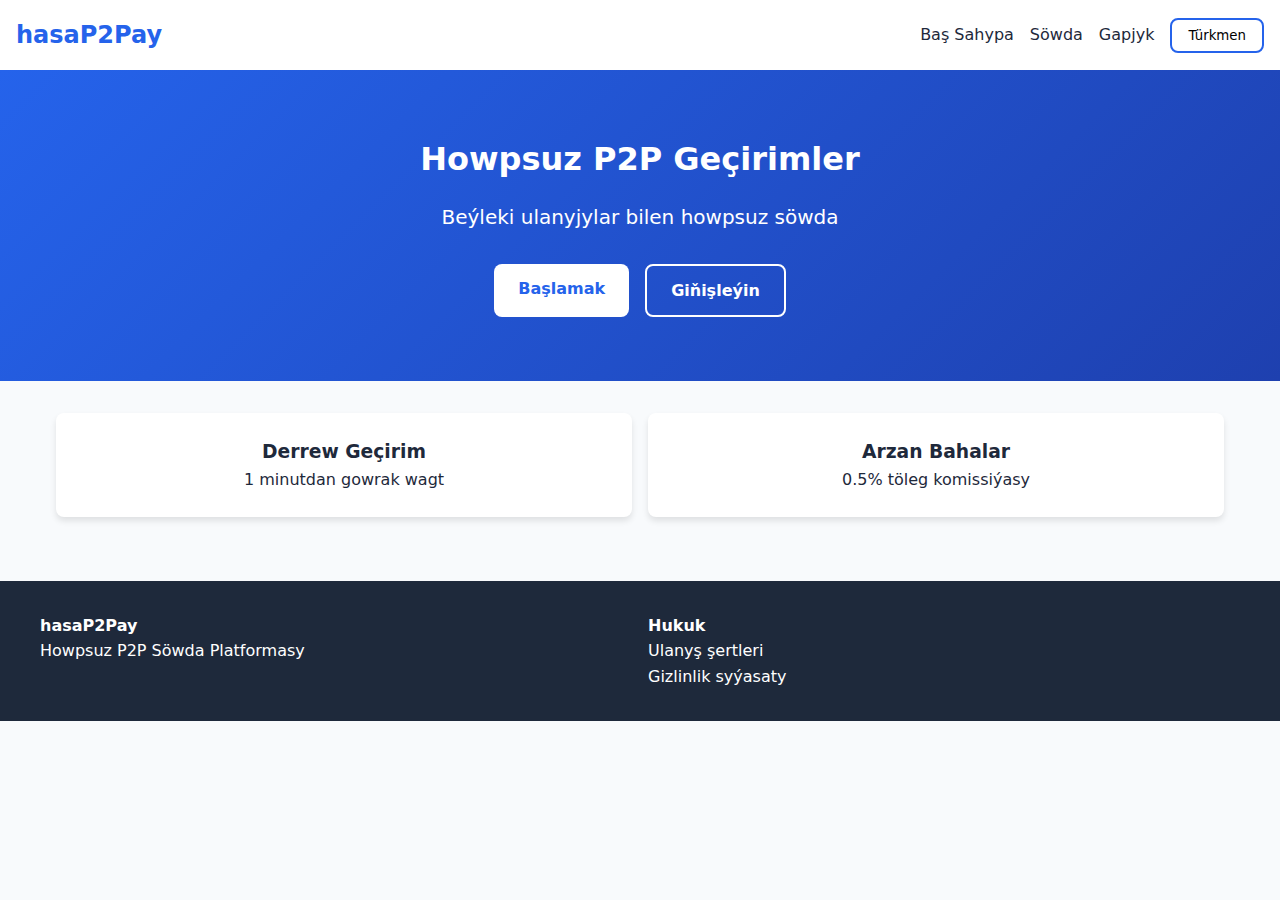
<file: index.html>
﻿<!DOCTYPE html>
<html lang="tk">
<head>
    <meta charset="UTF-8">
    <meta name="viewport" content="width=device-width, initial-scale=1.0">
    <title>hasaP2Pay - Baş Sahypa</title>
    <link rel="stylesheet" href="styles.css">
</head>
<body>
    <header class="header">
        <div class="logo">hasaP2Pay</div>
        <button class="mobile-menu-btn" onclick="toggleMobileMenu()">☰</button>
        <nav class="nav-links" id="mainNav">
            <a href="index.html" data-i18n="home">Baş Sahypa</a>
            <a href="exchange.html" data-i18n="exchange">Söwda</a>
            <a href="wallet.html" data-i18n="wallet">Gapjyk</a>
            <div class="language-switcher">
                <button data-i18n="current_lang">Türkmen</button>
                <div class="language-menu">
                    <a href="#" data-lang="tk">Türkmen</a>
                    <a href="#" data-lang="ru">Русский</a>
                    <a href="#" data-lang="en">English</a>
                </div>
            </div>
        </nav>
    </header>

    <main>
        <section class="hero">
            <h1 data-i18n="hero_title">Howpsuz P2P Geçirimler</h1>
            <p class="hero-text" data-i18n="hero_text">Beýleki ulanyjylar bilen howpsuz söwda</p>
            <div class="cta-buttons">
                <a href="exchange.html" class="button button-primary" data-i18n="cta_start">Başlamak</a>
                <a href="about.html" class="button button-secondary" data-i18n="cta_learn">Giňişleýin</a>
            </div>
        </section>

        <section class="features">
            <div class="feature-card">
                <h3 data-i18n="feature1_title">Derrew Geçirim</h3>
                <p data-i18n="feature1_text">1 minutdan gowrak wagt</p>
            </div>
            <div class="feature-card">
                <h3 data-i18n="feature2_title">Arzan Bahalar</h3>
                <p data-i18n="feature2_text">0.5% töleg komissiýasy</p>
            </div>
        </section>
    </main>

    <footer>
        <div class="footer-content">
            <div>
                <h4 data-i18n="footer_about">hasaP2Pay</h4>
                <p data-i18n="footer_description">Howpsuz P2P Söwda Platformasy</p>
            </div>
            <div>
                <h4 data-i18n="footer_legal">Hukuk</h4>
                <p data-i18n="footer_terms">Ulanyş şertleri</p>
                <p data-i18n="footer_privacy">Gizlinlik syýasaty</p>
            </div>
        </div>
    </footer>

    <script src="app.js"></script>
</body>
</html>
</file>
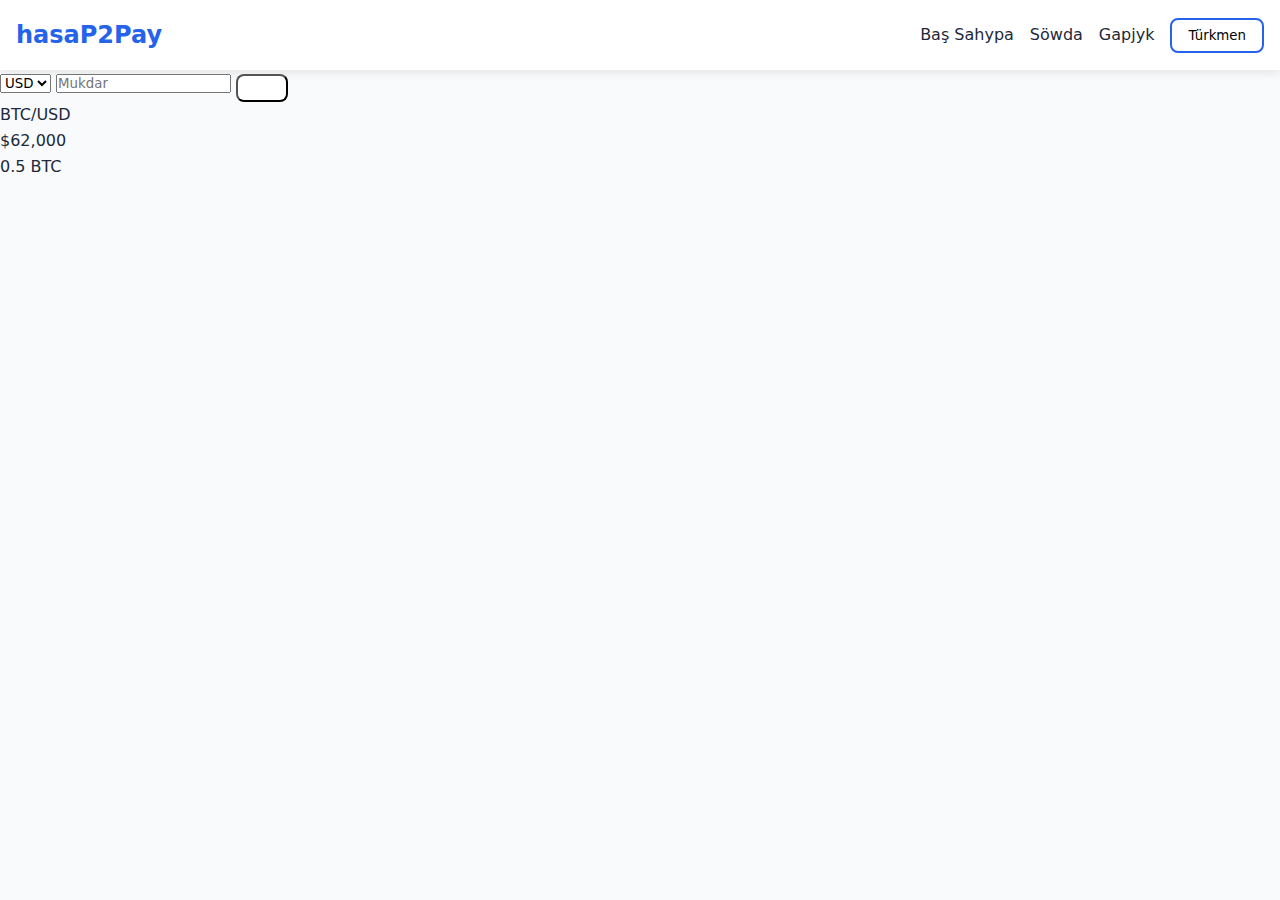
<file: exchange.html>
﻿<!DOCTYPE html>
<html lang="tk">
<head>
    <meta charset="UTF-8">
    <meta name="viewport" content="width=device-width, initial-scale=1.0">
    <title>hasaP2Pay - Söwda</title>
    <link rel="stylesheet" href="styles.css">
</head>
<body>
    <header class="header">
        <div class="logo">hasaP2Pay</div>
        <button class="mobile-menu-btn" onclick="toggleMobileMenu()">☰</button>
        <nav class="nav-links" id="mainNav">
            <a href="index.html" data-i18n="home">Baş Sahypa</a>
            <a href="exchange.html" data-i18n="exchange">Söwda</a>
            <a href="wallet.html" data-i18n="wallet">Gapjyk</a>
            <div class="language-switcher">
                <button data-i18n="current_lang">Türkmen</button>
                <div class="language-menu">
                    <a href="#" data-lang="tk">Türkmen</a>
                    <a href="#" data-lang="ru">Русский</a>
                    <a href="#" data-lang="en">English</a>
                </div>
            </div>
        </nav>
    </header>

    <main>
        <section class="exchange-section">
            <div class="trade-form">
                <h3 data-i18n="new_trade">Täze söwda</h3>
                <select class="currency-select">
                    <option>USD</option>
                    <option>EUR</option>
                </select>
                <input type="number" placeholder="Mukdar" class="amount-input">
                <button class="button button-primary" data-i18n="buy_now">Häzir satyn al</button>
            </div>

            <div class="order-book">
                <h3 data-i18n="active_orders">Aktiw sargytlar</h3>
                <div class="order-list">
                    <div class="order-item">
                        <div>BTC/USD</div>
                        <div>$62,000</div>
                        <div>0.5 BTC</div>
                    </div>
                </div>
            </div>
        </section>
    </main>

    <script src="app.js"></script>
</body>
</html>
</file>
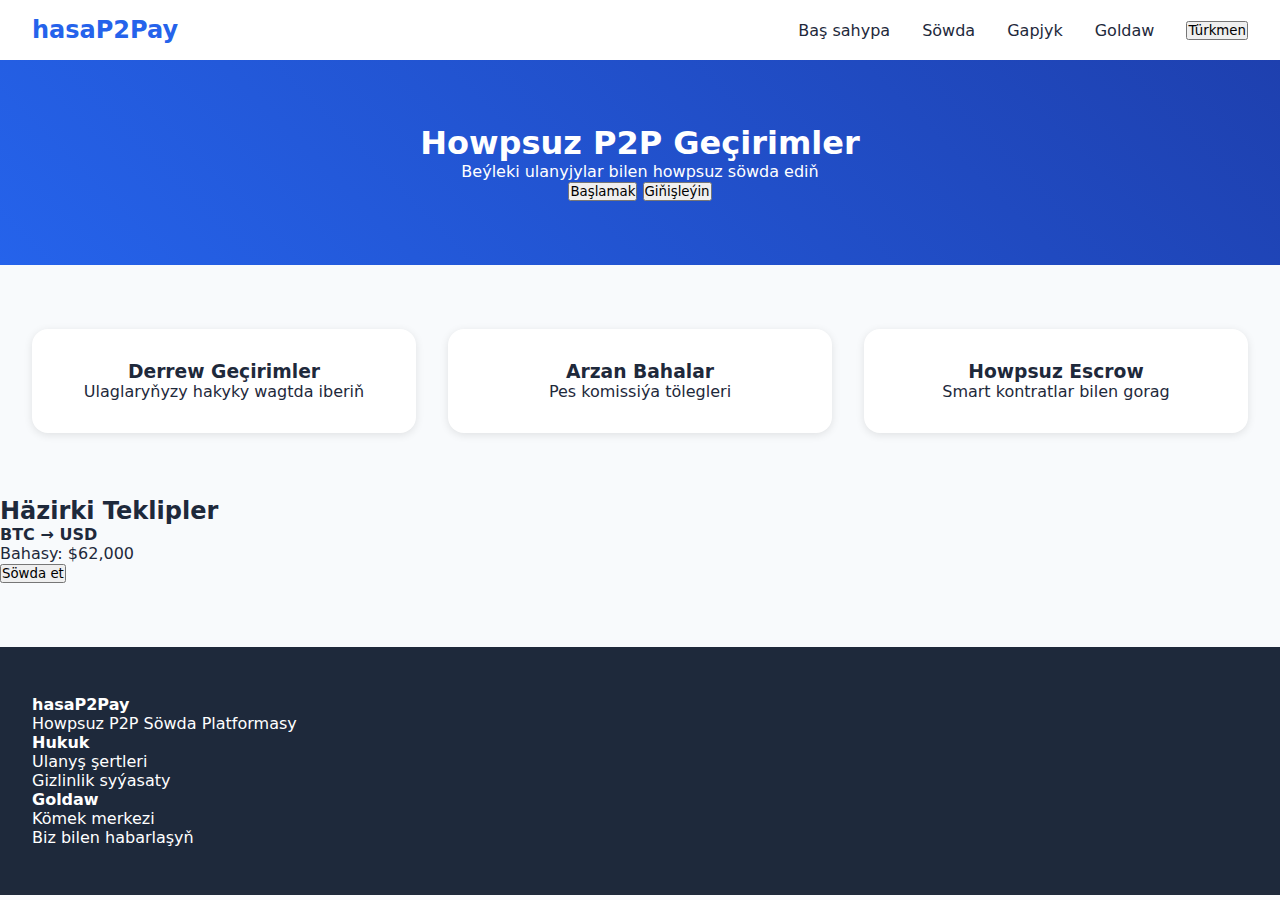
<file: hasap.html>
<!DOCTYPE html>
<html lang="tk">
<head>
    <meta charset="UTF-8">
    <meta name="viewport" content="width=device-width, initial-scale=1.0">
    <title>hasaP2Pay - P2P Geçirim Platformasy</title>
    <style>
        :root {
            --primary-color: #2563eb;
            --secondary-color: #1e40af;
            --background-color: #f8fafc;
            --text-color: #1e293b;
        }

        * {
            margin: 0;
            padding: 0;
            box-sizing: border-box;
            font-family: 'Segoe UI', system-ui, sans-serif;
        }

        body {
            background-color: var(--background-color);
            color: var(--text-color);
        }

        .header {
            background-color: white;
            padding: 1rem 2rem;
            box-shadow: 0 2px 4px rgba(0,0,0,0.1);
            display: flex;
            justify-content: space-between;
            align-items: center;
        }

        .logo {
            font-size: 1.5rem;
            font-weight: bold;
            color: var(--primary-color);
        }

        .nav-links {
            display: flex;
            gap: 2rem;
            align-items: center;
        }

        .nav-links a {
            text-decoration: none;
            color: var(--text-color);
            font-weight: 500;
        }

        .language-switcher {
            position: relative;
            display: inline-block;
        }

        .language-menu {
            display: none;
            position: absolute;
            right: 0;
            background-color: white;
            box-shadow: 0 2px 5px rgba(0,0,0,0.2);
            border-radius: 5px;
            padding: 0.5rem;
        }

        .language-switcher:hover .language-menu {
            display: block;
        }

        .hero {
            padding: 4rem 2rem;
            text-align: center;
            background: linear-gradient(45deg, var(--primary-color), var(--secondary-color));
            color: white;
        }

        .features {
            padding: 4rem 2rem;
            display: grid;
            grid-template-columns: repeat(auto-fit, minmax(250px, 1fr));
            gap: 2rem;
        }

        .feature-card {
            background: white;
            padding: 2rem;
            border-radius: 1rem;
            box-shadow: 0 2px 8px rgba(0,0,0,0.1);
            text-align: center;
        }

        footer {
            background-color: var(--text-color);
            color: white;
            padding: 3rem 2rem;
            margin-top: 4rem;
        }
    </style>
</head>
<body>
    <header class="header">
        <div class="logo">hasaP2Pay</div>
        <nav class="nav-links">
            <a href="#home">Baş sahypa</a>
            <a href="#exchange">Söwda</a>
            <a href="#wallet">Gapjyk</a>
            <a href="#support">Goldaw</a>
            
            <div class="language-switcher">
                <button>Türkmen</button>
                <div class="language-menu">
                    <a href="?lang=ru">Русский</a>
                    <a href="?lang=en">English</a>
                </div>
            </div>
        </nav>
    </header>

    <section class="hero">
        <h1>Howpsuz P2P Geçirimler</h1>
        <p>Beýleki ulanyjylar bilen howpsuz söwda ediň</p>
        <div class="cta-buttons">
            <button class="button button-primary">Başlamak</button>
            <button class="button button-secondary">Giňişleýin</button>
        </div>
    </section>

    <section class="features">
        <div class="feature-card">
            <h3>Derrew Geçirimler</h3>
            <p>Ulaglaryňyzy hakyky wagtda iberiň</p>
        </div>
        <div class="feature-card">
            <h3>Arzan Bahalar</h3>
            <p>Pes komissiýa tölegleri</p>
        </div>
        <div class="feature-card">
            <h3>Howpsuz Escrow</h3>
            <p>Smart kontratlar bilen gorag</p>
        </div>
    </section>

    <section class="exchange-list">
        <h2>Häzirki Teklipler</h2>
        <div class="offer-card">
            <div>
                <h4>BTC → USD</h4>
                <p>Bahasy: $62,000</p>
            </div>
            <button class="button button-primary">Söwda et</button>
        </div>
    </section>

    <footer>
        <div class="footer-content">
            <div>
                <h4>hasaP2Pay</h4>
                <p>Howpsuz P2P Söwda Platformasy</p>
            </div>
            <div>
                <h4>Hukuk</h4>
                <p>Ulanyş şertleri</p>
                <p>Gizlinlik syýasaty</p>
            </div>
            <div>
                <h4>Goldaw</h4>
                <p>Kömek merkezi</p>
                <p>Biz bilen habarlaşyň</p>
            </div>
        </div>
    </footer>
</body>
</html>
</file>
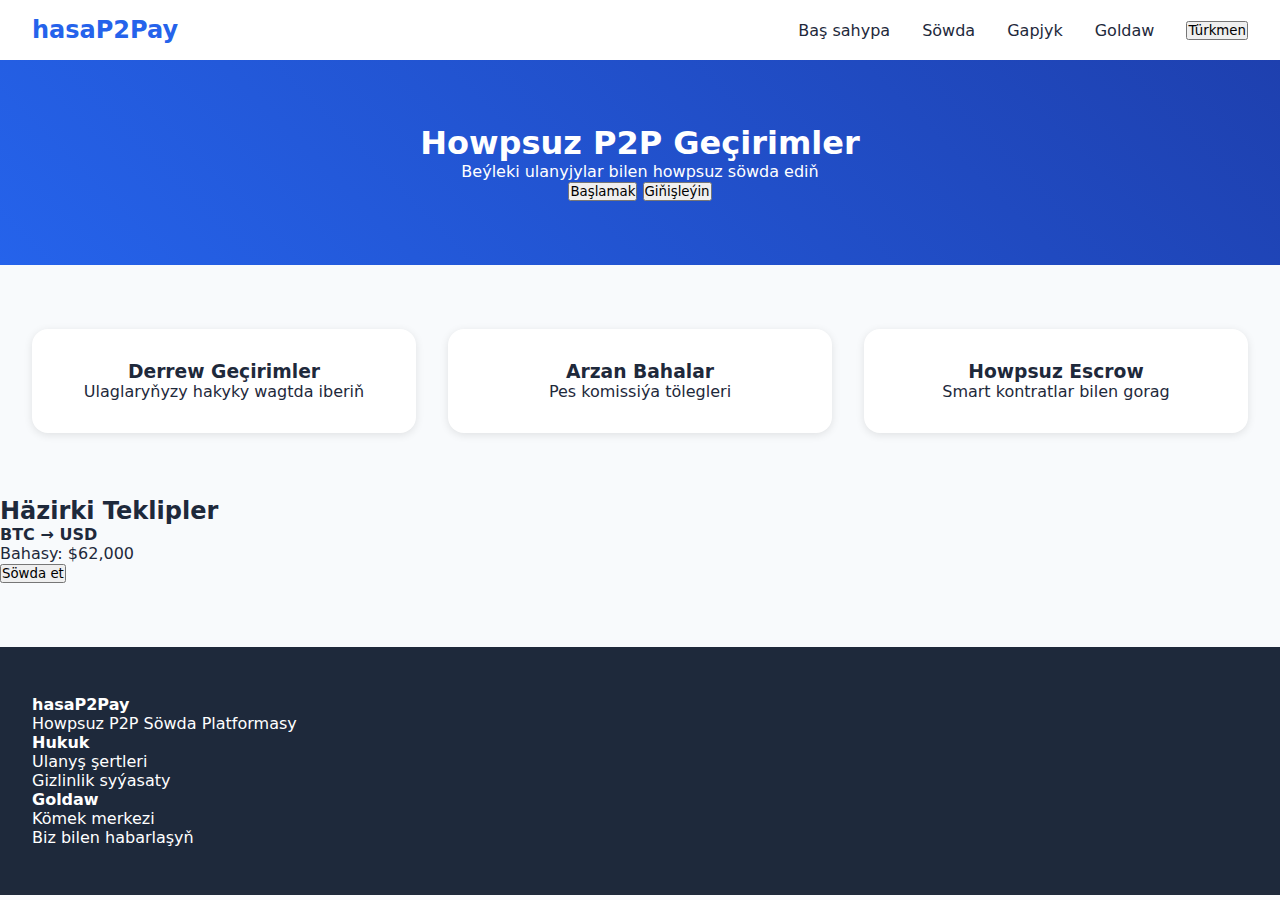
<file: hasap2.html>
<!DOCTYPE html>
<html lang="tk">
<head>
    <meta charset="UTF-8">
    <meta name="viewport" content="width=device-width, initial-scale=1.0">
    <title>hasaP2Pay - P2P Geçirim Platformasy</title>
    <style>
        :root {
            --primary-color: #2563eb;
            --secondary-color: #1e40af;
            --background-color: #f8fafc;
            --text-color: #1e293b;
        }

        * {
            margin: 0;
            padding: 0;
            box-sizing: border-box;
            font-family: 'Segoe UI', system-ui, sans-serif;
        }

        body {
            background-color: var(--background-color);
            color: var(--text-color);
        }

        .header {
            background-color: white;
            padding: 1rem 2rem;
            box-shadow: 0 2px 4px rgba(0,0,0,0.1);
            display: flex;
            justify-content: space-between;
            align-items: center;
        }

        .logo {
            font-size: 1.5rem;
            font-weight: bold;
            color: var(--primary-color);
        }

        .nav-links {
            display: flex;
            gap: 2rem;
            align-items: center;
        }

        .nav-links a {
            text-decoration: none;
            color: var(--text-color);
            font-weight: 500;
        }

        .language-switcher {
            position: relative;
            display: inline-block;
        }

        .language-menu {
            display: none;
            position: absolute;
            right: 0;
            background-color: white;
            box-shadow: 0 2px 5px rgba(0,0,0,0.2);
            border-radius: 5px;
            padding: 0.5rem;
        }

        .language-switcher:hover .language-menu {
            display: block;
        }

        .hero {
            padding: 4rem 2rem;
            text-align: center;
            background: linear-gradient(45deg, var(--primary-color), var(--secondary-color));
            color: white;
        }

        .features {
            padding: 4rem 2rem;
            display: grid;
            grid-template-columns: repeat(auto-fit, minmax(250px, 1fr));
            gap: 2rem;
        }

        .feature-card {
            background: white;
            padding: 2rem;
            border-radius: 1rem;
            box-shadow: 0 2px 8px rgba(0,0,0,0.1);
            text-align: center;
        }

        footer {
            background-color: var(--text-color);
            color: white;
            padding: 3rem 2rem;
            margin-top: 4rem;
        }
    </style>
</head>
<body>
    <header class="header">
        <div class="logo">hasaP2Pay</div>
        <nav class="nav-links">
            <a href="#home">Baş sahypa</a>
            <a href="#exchange">Söwda</a>
            <a href="#wallet">Gapjyk</a>
            <a href="#support">Goldaw</a>
            
            <div class="language-switcher">
                <button>Türkmen</button>
                <div class="language-menu">
                    <a href="?lang=ru">Русский</a>
                    <a href="?lang=en">English</a>
                </div>
            </div>
        </nav>
    </header>

    <section class="hero">
        <h1>Howpsuz P2P Geçirimler</h1>
        <p>Beýleki ulanyjylar bilen howpsuz söwda ediň</p>
        <div class="cta-buttons">
            <button class="button button-primary">Başlamak</button>
            <button class="button button-secondary">Giňişleýin</button>
        </div>
    </section>

    <section class="features">
        <div class="feature-card">
            <h3>Derrew Geçirimler</h3>
            <p>Ulaglaryňyzy hakyky wagtda iberiň</p>
        </div>
        <div class="feature-card">
            <h3>Arzan Bahalar</h3>
            <p>Pes komissiýa tölegleri</p>
        </div>
        <div class="feature-card">
            <h3>Howpsuz Escrow</h3>
            <p>Smart kontratlar bilen gorag</p>
        </div>
    </section>

    <section class="exchange-list">
        <h2>Häzirki Teklipler</h2>
        <div class="offer-card">
            <div>
                <h4>BTC → USD</h4>
                <p>Bahasy: $62,000</p>
            </div>
            <button class="button button-primary">Söwda et</button>
        </div>
    </section>

    <footer>
        <div class="footer-content">
            <div>
                <h4>hasaP2Pay</h4>
                <p>Howpsuz P2P Söwda Platformasy</p>
            </div>
            <div>
                <h4>Hukuk</h4>
                <p>Ulanyş şertleri</p>
                <p>Gizlinlik syýasaty</p>
            </div>
            <div>
                <h4>Goldaw</h4>
                <p>Kömek merkezi</p>
                <p>Biz bilen habarlaşyň</p>
            </div>
        </div>
    </footer>
</body>
</html>
</file>
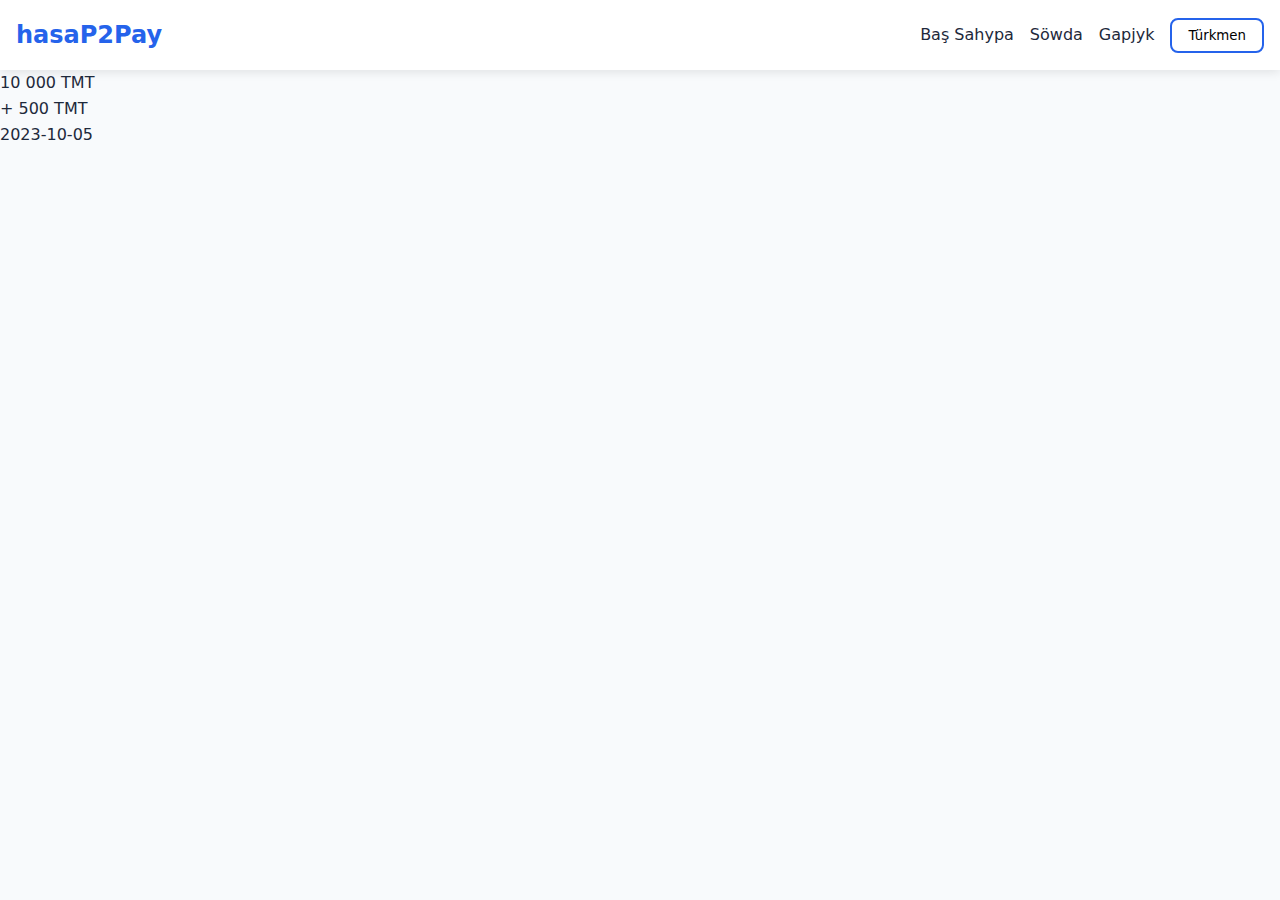
<file: wallet.html>
﻿<!DOCTYPE html>
<html lang="tk">
<head>
    <meta charset="UTF-8">
    <meta name="viewport" content="width=device-width, initial-scale=1.0">
    <title>hasaP2Pay - Gapjyk</title>
    <link rel="stylesheet" href="styles.css">
</head>
<body>
    <header class="header">
        <div class="logo">hasaP2Pay</div>
        <button class="mobile-menu-btn" onclick="toggleMobileMenu()">☰</button>
        <nav class="nav-links" id="mainNav">
            <a href="index.html" data-i18n="home">Baş Sahypa</a>
            <a href="exchange.html" data-i18n="exchange">Söwda</a>
            <a href="wallet.html" data-i18n="wallet">Gapjyk</a>
            <div class="language-switcher">
                <button data-i18n="current_lang">Türkmen</button>
                <div class="language-menu">
                    <a href="#" data-lang="tk">Türkmen</a>
                    <a href="#" data-lang="ru">Русский</a>
                    <a href="#" data-lang="en">English</a>
                </div>
            </div>
        </nav>
    </header>

    <main>
        <section class="wallet-section">
            <div class="balance-card">
                <h3 data-i18n="total_balance">Jemi balans</h3>
                <div class="balance-amount">10 000 TMT</div>
            </div>

            <div class="transaction-history">
                <h3 data-i18n="transaction_history">Geçirim taryhy</h3>
                <div class="transaction-list">
                    <div class="transaction-item">
                        <div>+ 500 TMT</div>
                        <div>2023-10-05</div>
                    </div>
                </div>
            </div>
        </section>
    </main>

    <script src="app.js"></script>
</body>
</html>
</file>
<file: styles.css>
﻿:root {
    --primary: #2563eb;
    --primary-dark: #1e40af;
    --background: #f8fafc;
    --text: #1e293b;
    --white: #ffffff;
}

* {
    margin: 0;
    padding: 0;
    box-sizing: border-box;
    font-family: 'Segoe UI', system-ui, sans-serif;
}

body {
    background: var(--background);
    color: var(--text);
    line-height: 1.6;
}

.header {
    background: var(--white);
    padding: 1rem;
    box-shadow: 0 2px 10px rgba(0,0,0,0.1);
    display: flex;
    justify-content: space-between;
    align-items: center;
    flex-wrap: wrap;
}

.logo {
    font-size: 1.5rem;
    font-weight: 700;
    color: var(--primary);
}

.nav-links {
    display: flex;
    gap: 1rem;
    align-items: center;
}

.nav-links a {
    text-decoration: none;
    color: var(--text);
    font-weight: 500;
    transition: color 0.3s;
}

.nav-links a:hover {
    color: var(--primary);
}

.language-switcher {
    position: relative;
}

.language-switcher button {
    background: none;
    border: 2px solid var(--primary);
    padding: 0.5rem 1rem;
    border-radius: 8px;
    cursor: pointer;
}

.language-menu {
    position: absolute;
    top: 100%;
    right: 0;
    background: var(--white);
    box-shadow: 0 4px 12px rgba(0,0,0,0.15);
    border-radius: 8px;
    padding: 1rem;
    display: none;
    width: 150px;
}

.language-menu a {
    display: block;
    padding: 0.5rem;
    color: var(--text);
    text-decoration: none;
}

.language-menu a:hover {
    background: var(--background);
}

.language-switcher:hover .language-menu {
    display: block;
}

.hero {
    text-align: center;
    padding: 4rem 1rem;
    background: linear-gradient(135deg, var(--primary), var(--primary-dark));
    color: var(--white);
}

.hero-text {
    margin: 1rem 0;
    font-size: 1.25rem;
    line-height: 1.5;
}

.cta-buttons {
    display: flex;
    gap: 1rem;
    justify-content: center;
    margin-top: 2rem;
}

.button {
    padding: 0.75rem 1.5rem;
    border-radius: 8px;
    text-decoration: none;
    font-weight: 600;
    transition: transform 0.2s;
}

.button-primary {
    background: var(--white);
    color: var(--primary);
}

.button-secondary {
    background: transparent;
    border: 2px solid var(--white);
    color: var(--white);
}

.features {
    display: grid;
    grid-template-columns: repeat(auto-fit, minmax(250px, 1fr));
    gap: 1rem;
    padding: 2rem 1rem;
    max-width: 1200px;
    margin: 0 auto;
}

.feature-card {
    background: var(--white);
    padding: 1.5rem;
    border-radius: 8px;
    box-shadow: 0 4px 6px rgba(0,0,0,0.1);
    text-align: center;
}

footer {
    background: var(--text);
    color: var(--white);
    padding: 2rem 1rem;
    margin-top: 2rem;
}

.footer-content {
    max-width: 1200px;
    margin: 0 auto;
    display: grid;
    grid-template-columns: repeat(auto-fit, minmax(200px, 1fr));
    gap: 1rem;
}

/* Mobil ölçeg (768px-den kiçi) */
@media (max-width: 768px) {
    .nav-links {
        display: none;
        width: 100%;
        flex-direction: column;
        gap: 0.5rem;
        margin-top: 1rem;
    }

    .nav-links.active {
        display: flex;
    }

    .mobile-menu-btn {
        display: block;
        background: none;
        border: none;
        font-size: 1.5rem;
        cursor: pointer;
    }

    .hero h1 {
        font-size: 2rem;
    }

    .hero-text {
        font-size: 1rem;
    }

    .cta-buttons {
        flex-direction: column;
        gap: 1rem;
    }
}

/* Kompýuter ölçeg (768px-den uly) */
@media (min-width: 769px) {
    .mobile-menu-btn {
        display: none;
    }

    .nav-links {
        display: flex;
    }
}
</file>
